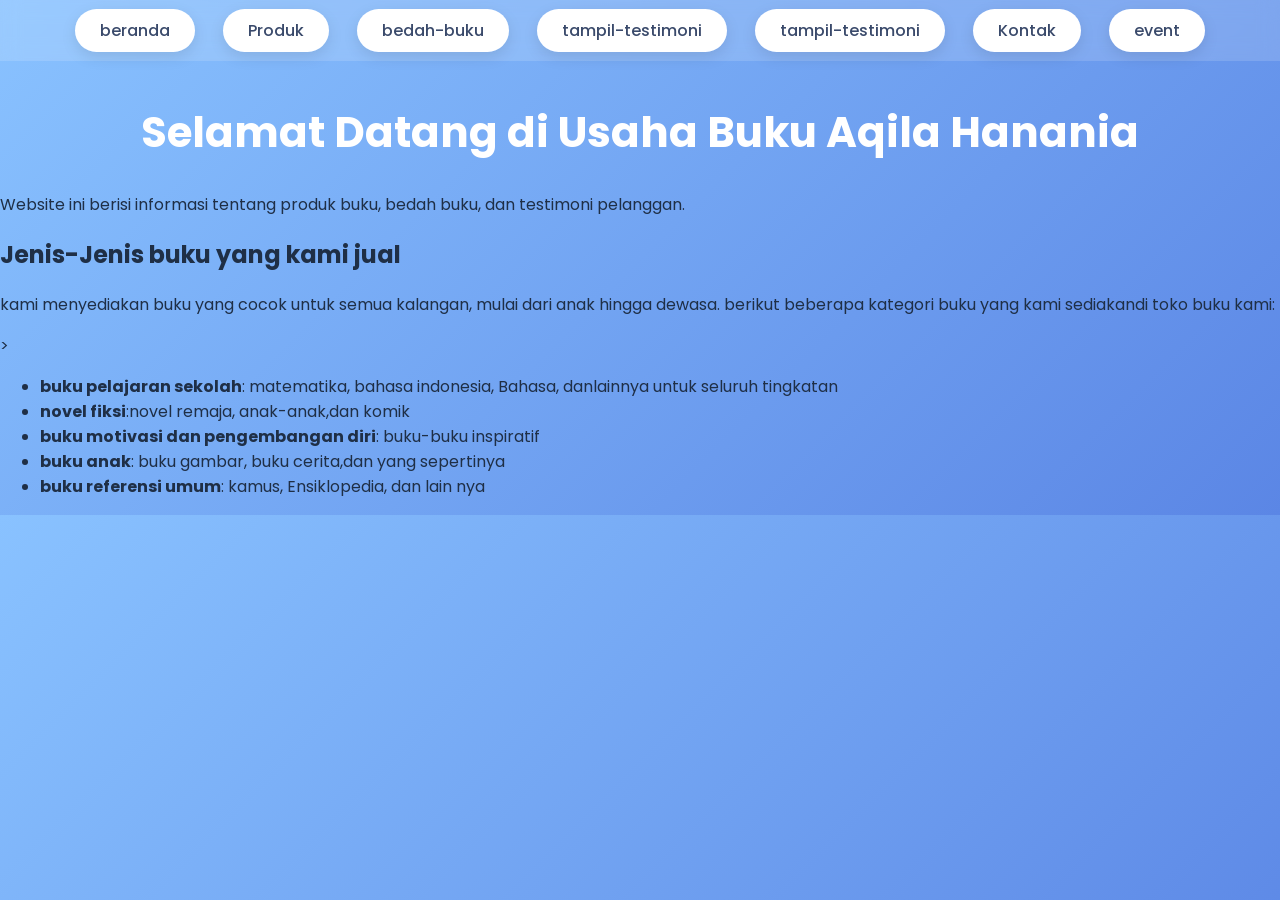
<file: index.html>
<!DOCTYPE html>
<html lang="id">
<head>
<meta charset="UTF-8">
<meta name="viewport" content="width=device-width, initial-
scale=1.0">
<title>Profil Usaha Buku</title>
<link rel="stylesheet" href="style.css" />
</head>
<body>
    <nav>
        <a href="index.html">beranda</a>
        <a href="produk.html">Produk</a>
        <a href="bedah-buku.html">bedah-buku</a>
        <a href="testimoni.html">tampil-testimoni</a>
        <a href="tampil-testimoni.html">tampil-testimoni</a>
        <a href="kontak.html">Kontak</a>
        <a href="event.html">event</a>
    </nav>

<h1>Selamat Datang di Usaha Buku Aqila Hanania</h1>
<p>Website ini berisi informasi tentang produk buku, bedah
buku, dan testimoni pelanggan.</p>
<h2>Jenis-Jenis buku yang kami jual</h2
    <p>kami menyediakan buku yang  cocok untuk semua kalangan, mulai dari anak hingga dewasa. berikut beberapa kategori buku yang kami sediakandi toko buku kami:</p>>
    <ul>
        <li><strong>buku pelajaran sekolah</strong>: matematika, bahasa indonesia, Bahasa, danlainnya untuk seluruh tingkatan </li>
        <li><strong>novel fiksi</strong>:novel remaja, anak-anak,dan komik</li>
        <li><strong>buku motivasi dan pengembangan diri</strong>: buku-buku inspiratif</li>
        <li><strong>buku anak</strong>: buku gambar, buku cerita,dan yang sepertinya</li>
        <li><strong>buku referensi umum</strong>: kamus, Ensiklopedia, dan lain nya</li>
    </ul>
</body>
  
</html>
</file>
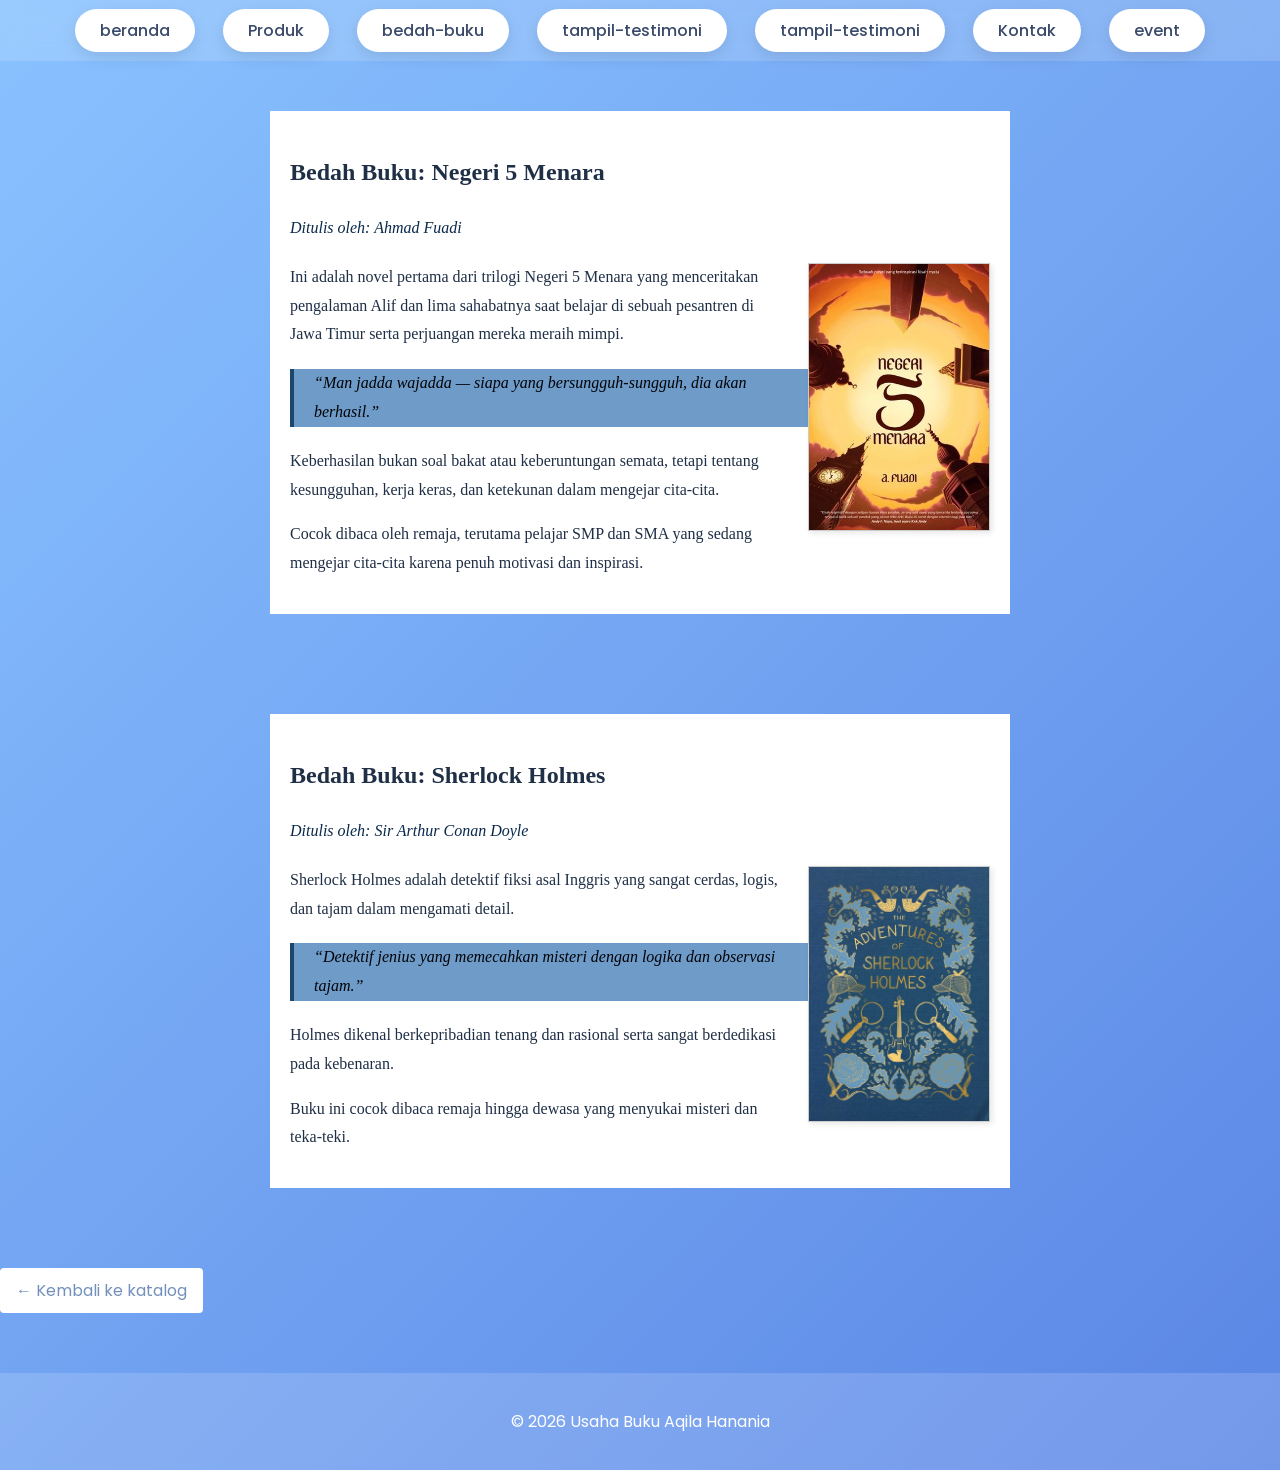
<file: bedah-buku.html>
<!DOCTYPE html>
<html lang="id">
<head>
<meta charset="UTF-8">
<meta name="viewport" content="width=device-width, initial-
scale=1.0">
<title>Profil Usaha Buku</title>
<link rel="stylesheet" href="style.css" />
</head>
<body>
    <nav>
        <a href="index.html">beranda</a>
        <a href="produk.html">Produk</a>
        <a href="bedah-buku.html">bedah-buku</a>
        <a href="testimoni.html">tampil-testimoni</a>
        <a href="tampil-testimoni.html">tampil-testimoni</a>
        <a href="kontak.html">Kontak</a>
        <a href="event.html">event</a>
    </nav>
</header>

            <!-- Bedah Buku Negeri 5 Menara -->
              <section class="daftar-produk">
        <main class="artikel">
            <h2>Bedah Buku: Negeri 5 Menara</h2>
            <p class="penulis">Ditulis oleh: Ahmad Fuadi</p>

            <img src="Negeri 5 Menara.jpg" alt="Cover Buku Negeri 5 Menara"  class="sampul" >
                           

            <p>
                Ini adalah novel pertama dari trilogi Negeri 5 Menara yang menceritakan pengalaman Alif dan lima sahabatnya saat belajar di sebuah pesantren di Jawa Timur serta perjuangan mereka meraih mimpi.
            </p>

            <blockquote>
                “Man jadda wajadda — siapa yang bersungguh-sungguh, dia akan berhasil.”
            </blockquote>

            <p>
                Keberhasilan bukan soal bakat atau keberuntungan semata, tetapi tentang kesungguhan, kerja keras, dan ketekunan dalam mengejar cita-cita.
            </p>

            <p>
                Cocok dibaca oleh remaja, terutama pelajar SMP dan SMA yang sedang mengejar cita-cita karena penuh motivasi dan inspirasi.
            </p>
            </main>
        </section>

        <!-- Bedah Buku Sherlock Holmes -->
         <section class="daftar-produk">
        <main class="artikel">
            <h2>Bedah Buku: Sherlock Holmes</h2>
            <p class="penulis">Ditulis oleh: Sir Arthur Conan Doyle</p>

                            <img src="Holly Dunn Design.jpg" alt="Cover Buku Negeri 5 Menara"  class="sampul" >
               
            <p>
                Sherlock Holmes adalah detektif fiksi asal Inggris yang sangat cerdas, logis, dan tajam dalam mengamati detail.
            </p>

            <blockquote>
                “Detektif jenius yang memecahkan misteri dengan logika dan observasi tajam.”
            </blockquote>

            <p>
                Holmes dikenal berkepribadian tenang dan rasional serta sangat berdedikasi pada kebenaran.
            </p>

            <p>
                Buku ini cocok dibaca remaja hingga dewasa yang menyukai misteri dan teka-teki.
            </p>
        </main>
        </section>

        <a href="produk.html" class="btn-kembali">&larr; Kembali ke katalog</a>

    </main>

    <footer>
        <p>&copy; 2026 Usaha Buku Aqila Hanania</p>
    </footer>

</body>
</html>
</file>
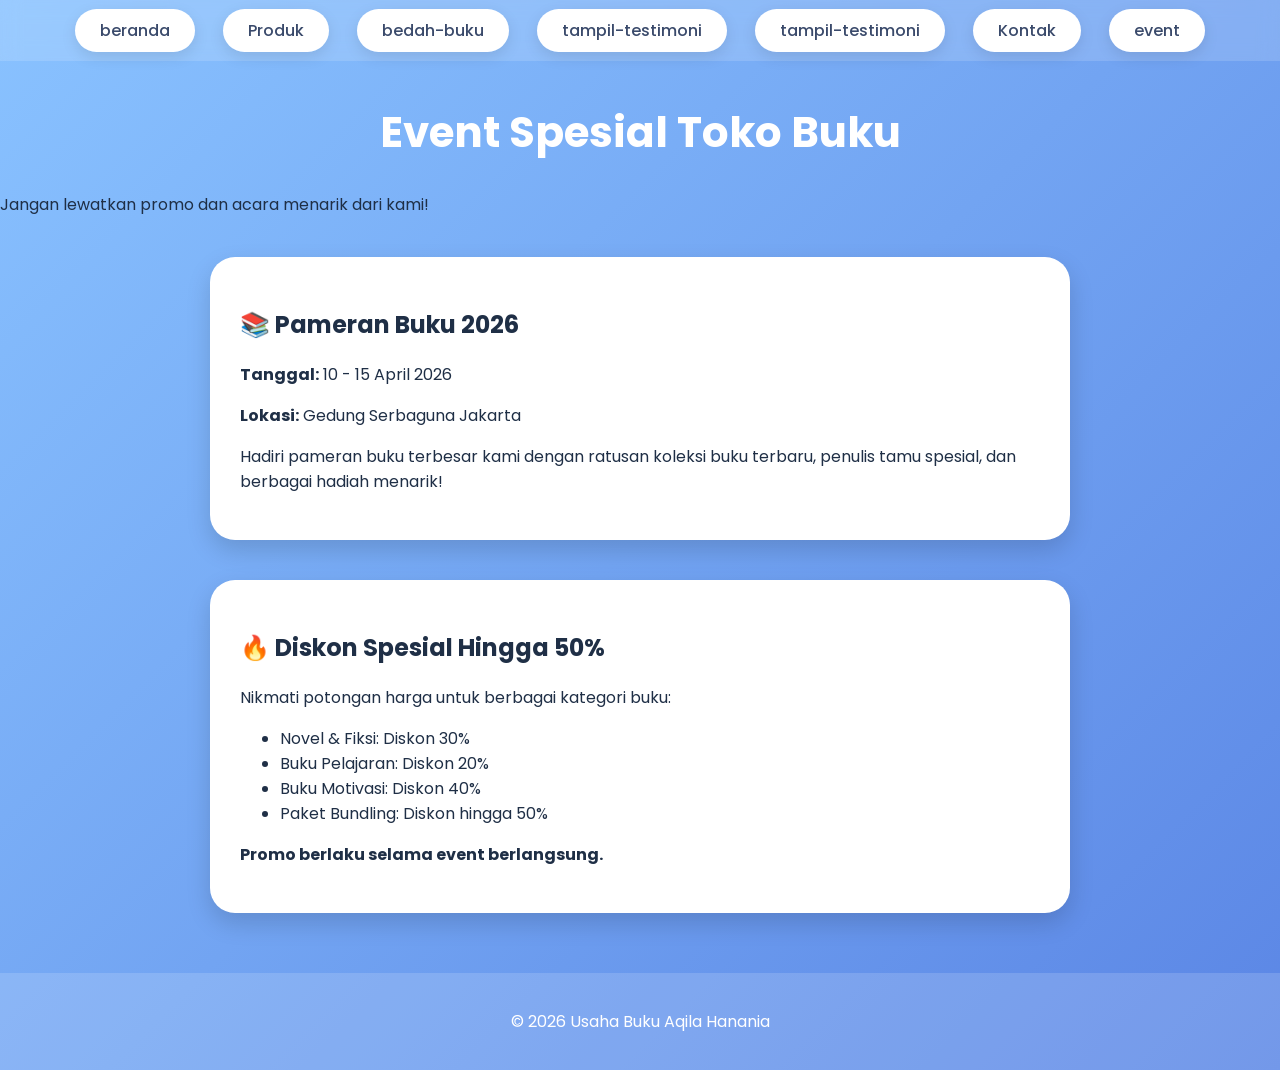
<file: event.html>
<!DOCTYPE html>
<html lang="id">
<head>
<meta charset="UTF-8">
<meta name="viewport" content="width=device-width, initial-
scale=1.0">
<title>Profil Usaha Buku</title>
<link rel="stylesheet" href="style.css" />
</head>
<body>
    <nav>
        <a href="index.html">beranda</a>
        <a href="produk.html">Produk</a>
        <a href="bedah-buku.html">bedah-buku</a>
        <a href="testimoni.html">tampil-testimoni</a>
        <a href="tampil-testimoni.html">tampil-testimoni</a>
        <a href="kontak.html">Kontak</a>
        <a href="event.html">event</a>
    </nav>
    <header>
    <h1>Event Spesial Toko Buku</h1>
    <p>Jangan lewatkan promo dan acara menarik dari kami!</p>
</header>

<section class="event-box">
    <h2>📚 Pameran Buku 2026</h2>
    <p><strong>Tanggal:</strong> 10 - 15 April 2026</p>
    <p><strong>Lokasi:</strong> Gedung Serbaguna Jakarta</p>
    <p>
        Hadiri pameran buku terbesar kami dengan ratusan koleksi buku terbaru,
        penulis tamu spesial, dan berbagai hadiah menarik!
    </p>
</section>

<section class="event-box promo">
    <h2>🔥 Diskon Spesial Hingga 50%</h2>
    <p>
        Nikmati potongan harga untuk berbagai kategori buku:
    </p>
    <ul>
        <li>Novel & Fiksi: Diskon 30%</li>
        <li>Buku Pelajaran: Diskon 20%</li>
        <li>Buku Motivasi: Diskon 40%</li>
        <li>Paket Bundling: Diskon hingga 50%</li>
    </ul>
    <p><strong>Promo berlaku selama event berlangsung.</strong></p>
</section>

<footer>
    <p>&copy;  2026 Usaha Buku Aqila Hanania</p>
</footer>

</body>
</html>
</file>
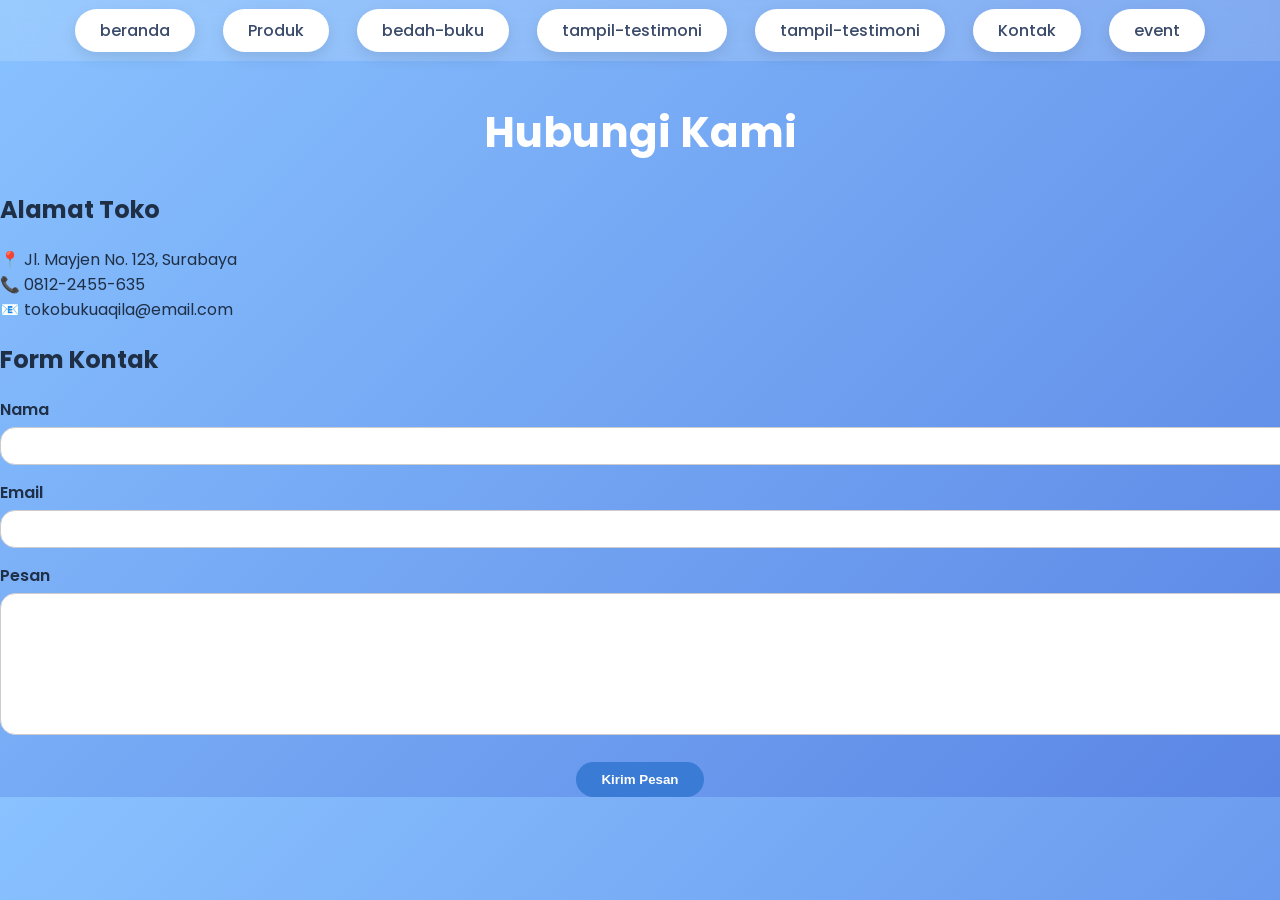
<file: kontak.html>
<!DOCTYPE html>
<html lang="id">
<head>
<meta charset="UTF-8">
<meta name="viewport" content="width=device-width, initial-
scale=1.0">
<title>Profil Usaha Buku</title>
<link rel="stylesheet" href="style.css" />
</head>
<body>
    <nav>
        <a href="index.html">beranda</a>
        <a href="produk.html">Produk</a>
        <a href="bedah-buku.html">bedah-buku</a>
        <a href="testimoni.html">tampil-testimoni</a>
        <a href="tampil-testimoni.html">tampil-testimoni</a>
        <a href="kontak.html">Kontak</a>
        <a href="event.html">event</a>
    </nav>
    <div class="container">
    <h1>Hubungi Kami</h1>

    <div class="info">
        <h2>Alamat Toko</h2>
        <p>
            📍 Jl. Mayjen No. 123, Surabaya<br>
            📞 0812-2455-635<br>
            📧 tokobukuaqila@email.com
        </p>
    </div>

    <div class="form">
        <h2>Form Kontak</h2>
        <form action="#" method="POST">
            <label>Nama</label>
            <input type="text" name="nama" required>

            <label>Email</label>
            <input type="email" name="email" required>

            <label>Pesan</label>
            <textarea name="pesan" rows="4" required></textarea>

            <button type="submit">Kirim Pesan</button>
        </form>
    </div>

</div>

</body>
</html>
</file>
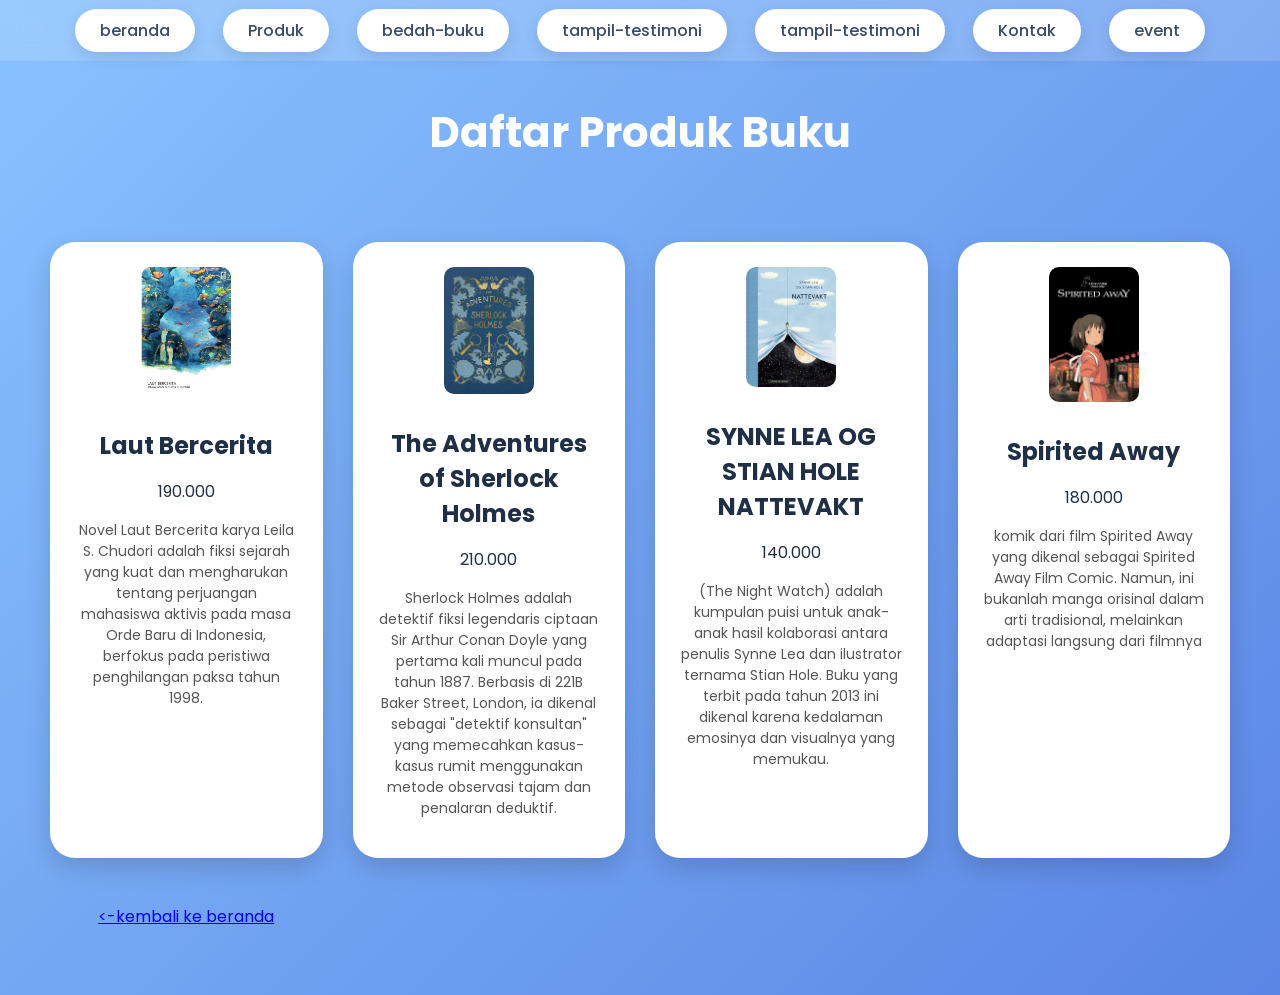
<file: produk.html>
<!DOCTYPE html>
<html lang="id">
<head>
<meta charset="UTF-8">
<meta name="viewport" content="width=device-width, initial-
scale=1.0">
<title>Profil Usaha Buku</title>
<link rel="stylesheet" href="style.css" />
</head>
<body>
    <nav>
        <a href="index.html">beranda</a>
        <a href="produk.html">Produk</a>
        <a href="bedah-buku.html">bedah-buku</a>
        <a href="testimoni.html">tampil-testimoni</a>
        <a href="tampil-testimoni.html">tampil-testimoni</a>
        <a href="kontak.html">Kontak</a>
        <a href="event.html">event</a>
    </nav>
    
</body><h1>Daftar Produk Buku</h1>
<section class="daftar-produk">
 <!-- produk-produk akan ditambahkan di sini-->
<div class="produk">  
    <img src="gambar1.jpg"     alt="sampul    Buku    1">
    <h2>Laut Bercerita</h2>
    <p class="harda">190.000</p>
    <p class="deskripsi">Novel Laut Bercerita karya Leila S. Chudori adalah fiksi sejarah yang kuat dan mengharukan tentang perjuangan mahasiswa aktivis pada masa Orde Baru di Indonesia, berfokus pada peristiwa penghilangan paksa tahun 1998.</p>
    </div>

  <div class="produk">  
    <img src="Holly Dunn Design.jpg"     alt="sampul    Buku    2">
    <h2>The Adventures of Sherlock Holmes</h2>
    <p class="harda">210.000</p>
    <p class="deskripsi">Sherlock Holmes adalah detektif fiksi legendaris ciptaan Sir Arthur Conan Doyle yang pertama kali muncul pada tahun 1887. Berbasis di 221B Baker Street, London, ia dikenal sebagai "detektif konsultan" yang memecahkan kasus-kasus rumit menggunakan metode observasi tajam dan penalaran deduktif.  </p>
    </div>

<div class="produk">  
    <img src="download (3).jpg"     alt="sampul    Buku    3">
    <h2>SYNNE LEA OG STIAN HOLE NATTEVAKT</h2>
    <p class="harda">140.000</p>
    <p class="deskripsi">(The Night Watch) adalah kumpulan puisi untuk anak-anak hasil kolaborasi antara penulis Synne Lea dan ilustrator ternama Stian Hole. Buku yang terbit pada tahun 2013 ini dikenal karena kedalaman emosinya dan visualnya yang memukau. </p>
  </div>

    
<div class="produk">  
    <img src="A viagem de Chihiro - Hayao Miyazaki.jpg"     alt="sampul    Buku    4">
    <h2>Spirited Away</h2>
    <p class="harda">180.000</p>
    <p class="deskripsi">komik dari film Spirited Away yang dikenal sebagai Spirited Away Film Comic. Namun, ini bukanlah manga orisinal dalam arti tradisional, melainkan adaptasi langsung dari filmnya  </p>
    </div>

    <p style="text-align:center;">
<a href="index.html"> <-kembali ke beranda</a></p>
</section>
<body>
</html>
</file>
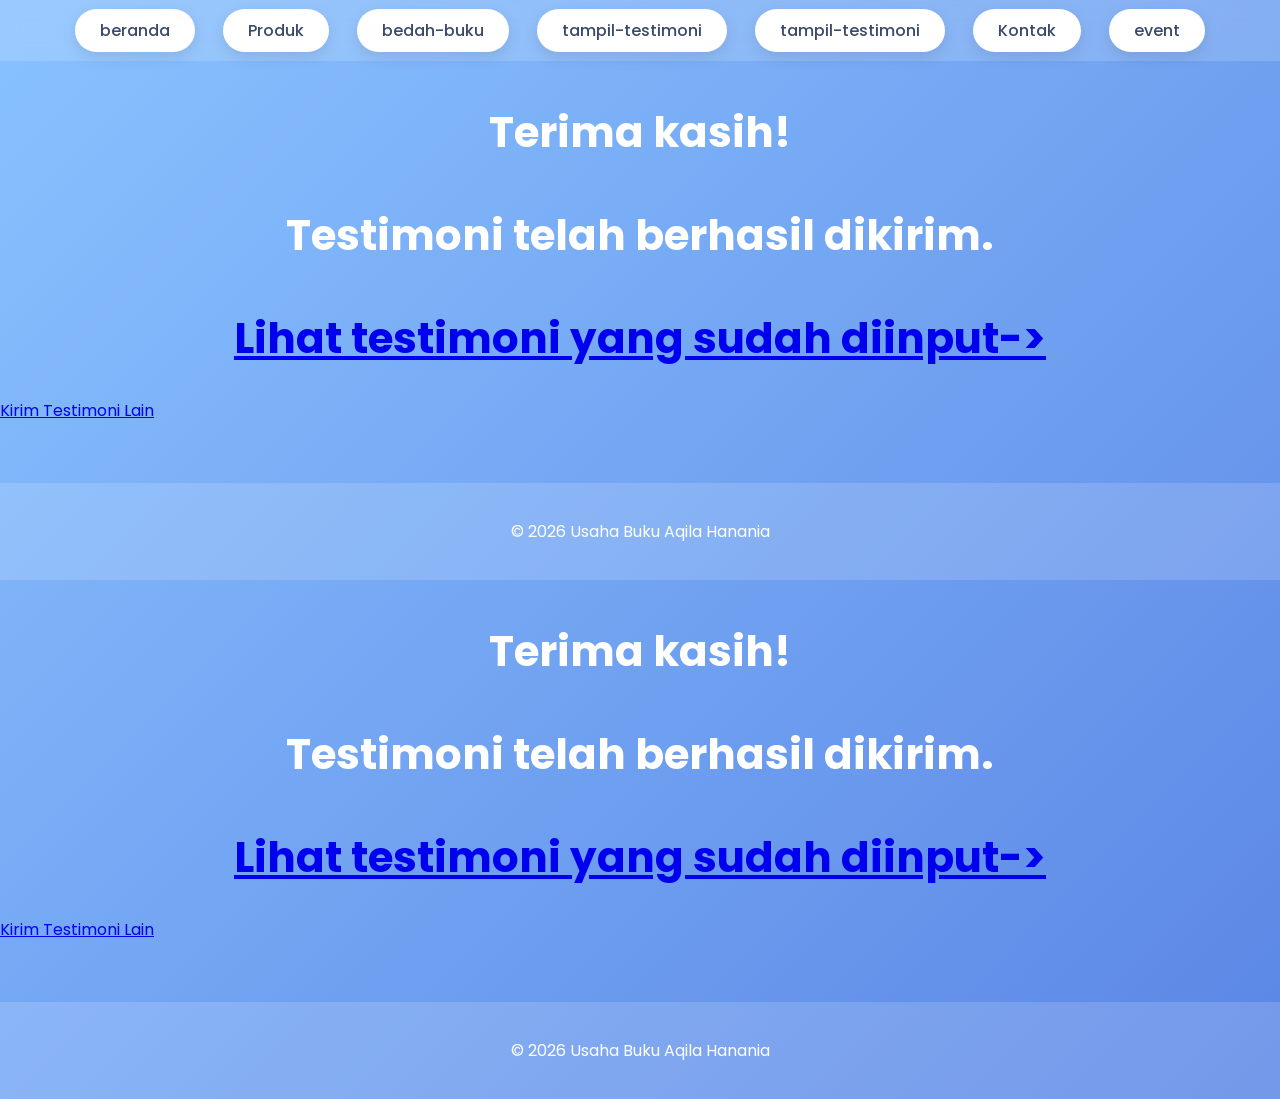
<file: proses-testimoni.html>
<!DOCTYPE html>
<html lang="id">
<head>
<meta charset="UTF-8">
<meta name="viewport" content="width=device-width, initial-
scale=1.0">
<title>Profil Usaha Buku</title>
<link rel="stylesheet" href="style.css" />
</head>
<body>
    <nav>
        <a href="index.html">beranda</a>
        <a href="produk.html">Produk</a>
        <a href="bedah-buku.html">bedah-buku</a>
        <a href="testimoni.html">tampil-testimoni</a>
        <a href="tampil-testimoni.html">tampil-testimoni</a>
        <a href="kontak.html">Kontak</a>
        <a href="event.html">event</a>
    </nav>
    <main  class="konfirmasi">
        <h1>Terima kasih!</h1>
        <h1>Testimoni telah berhasil dikirim.</h1>
        <h1><a href="tampil-testimoni.html">Lihat testimoni yang sudah diinput-> </a></h1>
        <section class="testimoni-terkirim"></section>
        <a href="tewstimoni.html">Kirim Testimoni Lain</a>
    </main>
     <footer>
            <p>&copy;  2026 Usaha Buku Aqila Hanania</p>
        </footer>
    </body>

    </html>
    <main  class="konfirmasi">
        <h1>Terima kasih!</h1>
        <h1>Testimoni telah berhasil dikirim.</h1>
        <h1><a href="tampil-testimoni.html">Lihat testimoni yang sudah diinput-> </a></h1>
        <section class="testimoni-terkirim"></section>
        <a href="tewstimoni.html">Kirim Testimoni Lain</a>
    </main>
     <footer>
            <p>&copy;  2026 Usaha Buku Aqila Hanania</p>
        </footer>
    </body>

    </html>
</file>
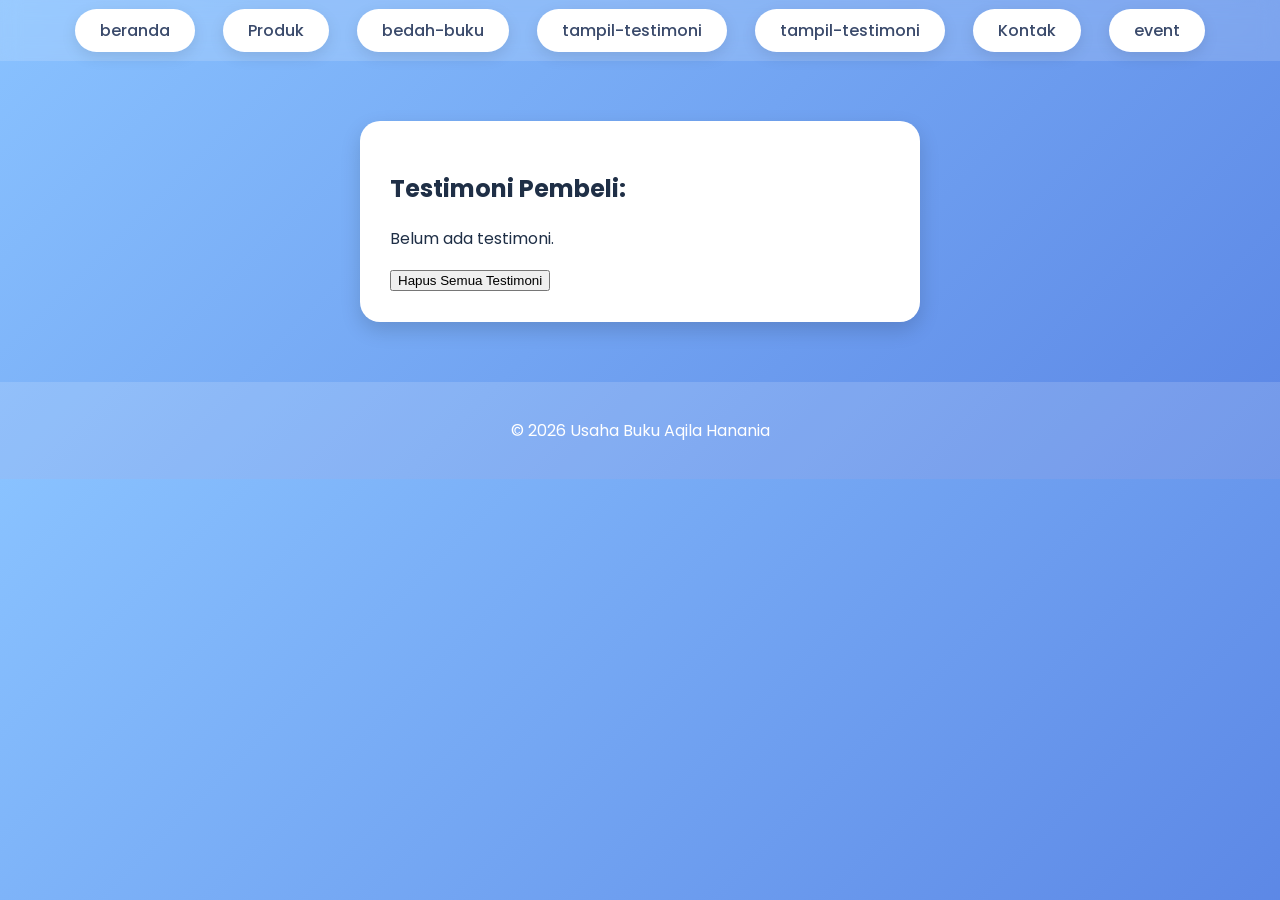
<file: tampil-testimoni.html>
<!DOCTYPE html>
<html lang="id">
<head>
<meta charset="UTF-8">
<meta name="viewport" content="width=device-width, initial-
scale=1.0">
<title>Profil Usaha Buku</title>
<link rel="stylesheet" href="style.css" />
</head>
<body>
    <nav>
        <a href="index.html">beranda</a>
        <a href="produk.html">Produk</a>
        <a href="bedah-buku.html">bedah-buku</a>
        <a href="testimoni.html">tampil-testimoni</a>
        <a href="tampil-testimoni.html">tampil-testimoni</a>
        <a href="kontak.html">Kontak</a>
        <a href="event.html">event</a>
    </nav>

<main class="formulir">
<h2>Testimoni Pembeli:</h2>

<div id="daftarTestimoni"></div>

<button id="hapusSemua">Hapus Semua Testimoni</button>

</main>

<footer>
<p>&copy; 2026 Usaha Buku Aqila Hanania</p>
</footer>

<script>

const container = document.getElementById('daftarTestimoni');

const testimoniList =
JSON.parse(localStorage.getItem('testimoniList')) || [];

if (testimoniList.length === 0) {
    container.innerHTML = "<p>Belum ada testimoni.</p>";
} else {
    testimoniList.forEach(t => {
        const el = document.createElement('div');
        el.className = 'testimoni-box';

        el.innerHTML = `
        <p><strong>Nama:</strong> ${t.nama}</p>
        <p><strong>Asal:</strong> ${t.asal}</p>
        <p><strong>Email:</strong> ${t.email}</p>
        <p><strong>Rating:</strong> ${t.rating}</p>
        <p><strong>Pesan:</strong> ${t.pesan}</p>
        <hr>
        `;

        container.appendChild(el);
    });
}

document.getElementById("hapusSemua")
.addEventListener("click", function() {

    const konfirmasi =
    confirm("Apakah Anda yakin ingin menghapus semua testimoni?");

    if (konfirmasi) {
        localStorage.removeItem("testimoniList");
        location.reload();
    }
});

</script>

</body>
</html>
</file>
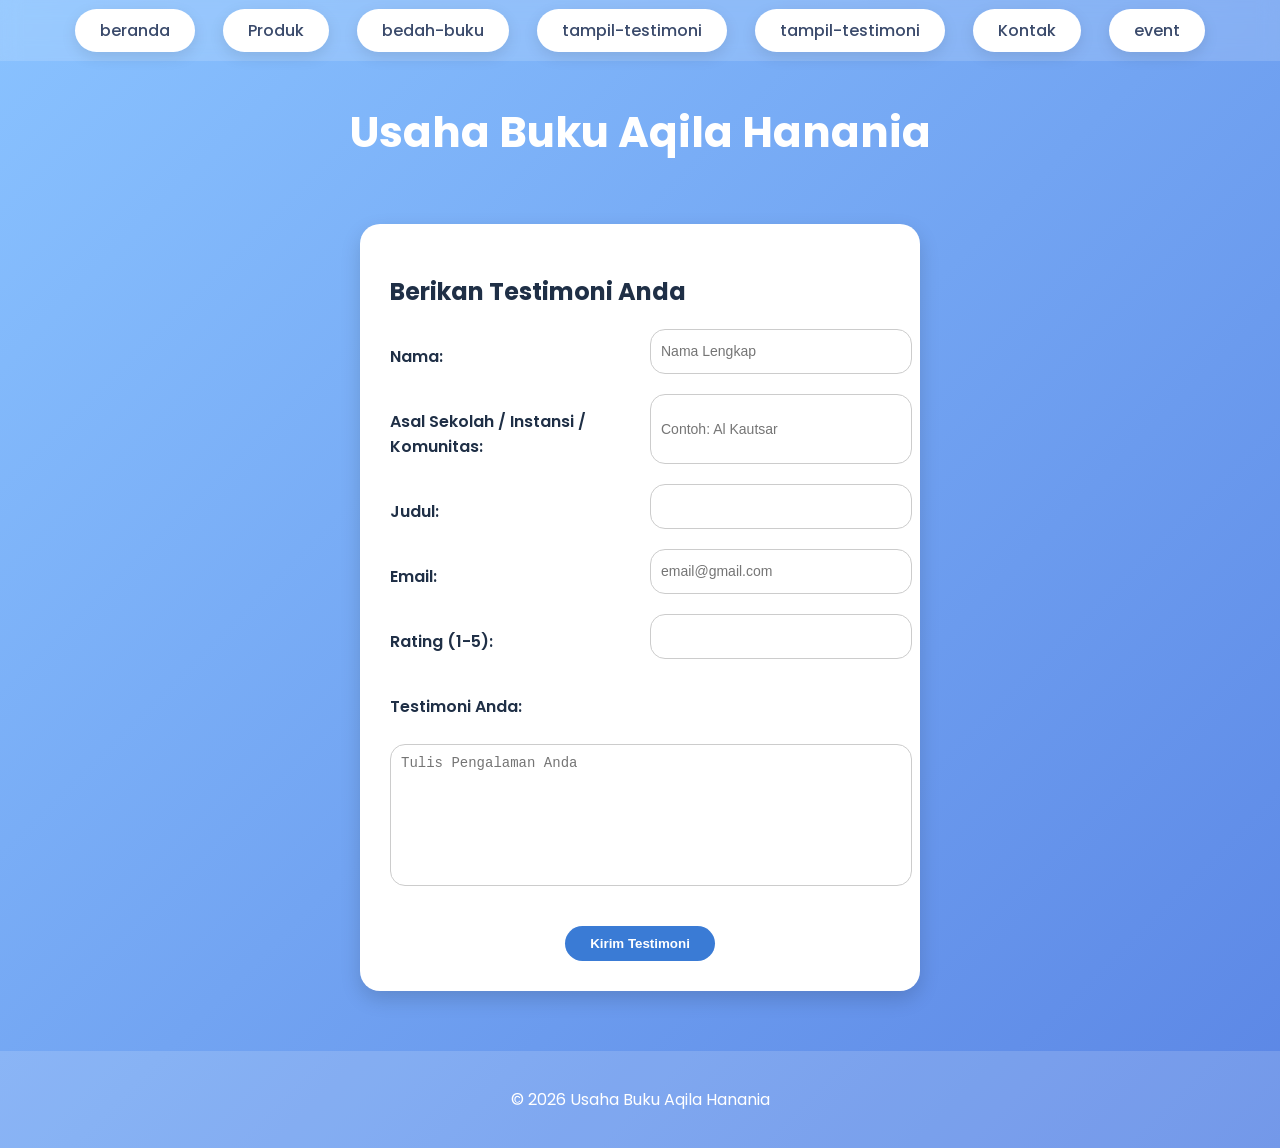
<file: testimoni.html>
<!DOCTYPE html>
<html lang="id">
<head>
<meta charset="UTF-8">
<meta name="viewport" content="width=device-width, initial-
scale=1.0">
<title>Profil Usaha Buku</title>
<link rel="stylesheet" href="style.css" />
</head>
<body>
    <nav>
        <a href="index.html">beranda</a>
        <a href="produk.html">Produk</a>
        <a href="bedah-buku.html">bedah-buku</a>
        <a href="testimoni.html">tampil-testimoni</a>
        <a href="tampil-testimoni.html">tampil-testimoni</a>
        <a href="kontak.html">Kontak</a>
        <a href="event.html">event</a>
    </nav>
<h1>Usaha Buku Aqila Hanania</h1>

<main class="formulir">
<h2>Berikan Testimoni Anda</h2>

<form id="formtestimoni">

<label for="nama">Nama:</label>
<input type="text" id="nama" name="nama" required placeholder="Nama Lengkap">

<label for="asal">Asal Sekolah / Instansi / Komunitas:</label>
<input type="text" id="asal" name="asal" required placeholder="Contoh: Al Kautsar">

<label for="judul">Judul:</label>
<input type="text" id="judul" name="judul">

<label for="email">Email:</label>
<input type="email" id="email" name="email" required placeholder="email@gmail.com">

<label for="rating">Rating (1-5):</label>
<input type="number" id="rating" name="rating" min="1" max="5" required>

<label for="pesan">Testimoni Anda:</label>
<textarea id="pesan" name="pesan" required placeholder="Tulis Pengalaman Anda" rows="5"></textarea>

<button type="submit">Kirim Testimoni</button>

</form>
</main>

<footer>
<p>&copy; 2026 Usaha Buku Aqila Hanania</p>
</footer>

<script>
document.getElementById('formtestimoni').addEventListener('submit', function(e) {
    e.preventDefault();

    const nama = document.getElementById('nama').value;
    const asal = document.getElementById('asal').value;
    const judul = document.getElementById('judul').value;
    const email = document.getElementById('email').value;
    const rating = document.getElementById('rating').value;
    const pesan = document.getElementById('pesan').value;

    const dataBaru = { nama, asal, judul, email, rating, pesan };

    const testimoniList =
        JSON.parse(localStorage.getItem('testimoniList')) || [];

    testimoniList.push(dataBaru);

    localStorage.setItem('testimoniList',
        JSON.stringify(testimoniList));

    window.location.href = 'proses-testimoni.html';
});
</script>

</body>
</html>
</file>
<file: style.css>
/* IMPORT FONT */
@import url('https://fonts.googleapis.com/css2?family=Poppins:wght@300;400;600;700&display=swap');

/* ===== GLOBAL ===== */
body {
    margin: 0;
    font-family: 'Poppins', sans-serif;
    background: linear-gradient(135deg, #89c2ff, #5b86e5);
    color: #1f2f46;
}

/* ===== NAVBAR ===== */
nav {
    background: rgba(255,255,255,0.15);
    backdrop-filter: blur(10px);
    padding: 18px;
    text-align: center;
}

nav a {
    text-decoration: none;
    margin: 0 12px;
    padding: 10px 25px;
    border-radius: 30px;
    background: white;
    color: #3a4a6b;
    font-weight: 500;
    box-shadow: 0 5px 15px rgba(0,0,0,0.1);
    transition: 0.3s ease;
}

nav a:hover {
    background: #3a7bd5;
    color: white;
    transform: translateY(-3px);
}

/* ===== JUDUL ===== */
h1 {
    text-align: center;
    margin-top: 40px;
    font-size: 42px;
    color: white;
}

/* ===== PRODUK GRID ===== */
.daftar-produk {
    display: grid;
    grid-template-columns: repeat(auto-fit, minmax(220px, 1fr));
    gap: 30px;
    padding: 50px;
}

/* ===== CARD PRODUK ===== */
.produk {
    background: white;
    border-radius: 25px;
    padding: 25px;
    text-align: center;
    box-shadow: 0 10px 25px rgba(0,0,0,0.15);
    transition: 0.3s ease;
}

.produk:hover {
    transform: translateY(-10px);
}

.produk img {
    width: 90px;   /* gambar lebih kecil */
    height: auto;
    margin-bottom: 15px;
    border-radius: 10px;
}

.produk h2 {
    margin: 10px 0 5px;
}

.harga {
    font-weight: bold;
    color: #3a7bd5;
}

.deskripsi {
    font-size: 14px;
    color: #555;
}

/* ===== FORM ===== */
.formulir {
    max-width: 750px;
    margin: 50px auto;
    padding: 40px;
    background: white;
    border-radius: 25px;
    box-shadow: 0 10px 30px rgba(0,0,0,0.15);
}

/* 2 KOLOM FORM */
.formulir form {
    display: grid;
    grid-template-columns: 1fr 1fr;
    gap: 20px;
}

form label {
    font-weight: 600;
    margin-bottom: 5px;
    display: block;
}

/* INPUT */
form input,
form select,
form textarea {
    width: 100%;
    padding: 12px;
    border-radius: 12px;
    border: 1px solid #ccc;
    font-size: 14px;
}

/* TEXTAREA FULL LEBAR */
form textarea {
    grid-column: span 2;
    resize: none;
}

/* BUTTON FULL LEBAR */
form button {
    grid-column: span 2;
    padding: 14px;
    border-radius: 30px;
    border: none;
    background: #3a7bd5;
    color: white;
    font-weight: bold;
    cursor: pointer;
    transition: 0.3s ease;
}

form button:hover {
    background: #1e5fbf;
    transform: scale(1.03);
}

/* ===== EVENT BOX ===== */
.event-box {
    width: 80%;
    max-width: 800px;
    margin: 40px auto;
    background: white;
    padding: 30px;
    border-radius: 25px;
    box-shadow: 0 10px 25px rgba(0,0,0,0.15);
}

/* ===== FOOTER ===== */
footer {
    text-align: center;
    padding: 20px;
    margin-top: 60px;
    background: rgba(255,255,255,0.15);
    color: white;
}

.artikel {
    max-width: 700px;
    margin: auto;
    padding: 20px;
    background-color: #ffffff;
    font-family: Georgia, serif;
    line-height: 1.8;
}

.artikel .penulis {
    font-style: italic;
    color: #0a294b;
    margin-bottom: 20px;
}

.artikel .sampul {
    width: 180px;
    float: right;
    margin: 0 0 20px 20px;
    border: 1px solid #ccc;
    box-shadow: 2px 2px 6px rgba(0,0,0,0.1);
}

.artikel blockquote {
    font-style: italic;
    padding-left: 20px;
    margin: 20px 0;
    border-left: 4px solid #1b476d;
    color: #000307;
    background-color: #6e9bc8;
}

.btn-kembali {
    display: inline-block;
    margin-top: 30px;
    padding: 10px 16px;
    background-color: #ffffff;
    color: rgb(114, 144, 187);
    text-decoration: none;
    border-radius: 4px;
}

.btn-kembali:hover {
    background-color: #4072a3;
}

/* ===== FORM KECIL & RAPI ===== */

.formulir {
    max-width: 500px;          /* batas lebar */
    margin: 60px auto;         /* tengah */
    padding: 30px;
    background: white;
    border-radius: 20px;
    box-shadow: 0 8px 20px rgba(0,0,0,0.15);
}

form label {
    display: block;
    font-weight: 600;
    margin-top: 15px;
    margin-bottom: 5px;
}

form input,
form textarea {
    width: 100%;
    padding: 10px;
    border-radius: 15px;
    border: 1px solid #ccc;
    font-size: 14px;
}

form textarea {
    height: 120px;   /* tinggi pesan */
    resize: none;
}

form button {
    width: auto;                 /* nggak full lebar */
    padding: 10px 25px;
    margin: 20px auto 0;         /* tengah */
    display: block;
    border-radius: 25px;
    border: none;
    background: #3a7bd5;
    color: white;
    font-weight: bold;
    cursor: pointer;
    transition: 0.3s ease;
}

form button:hover {
    background: #1e5fbf;
    transform: scale(1.05);
}
</file>
